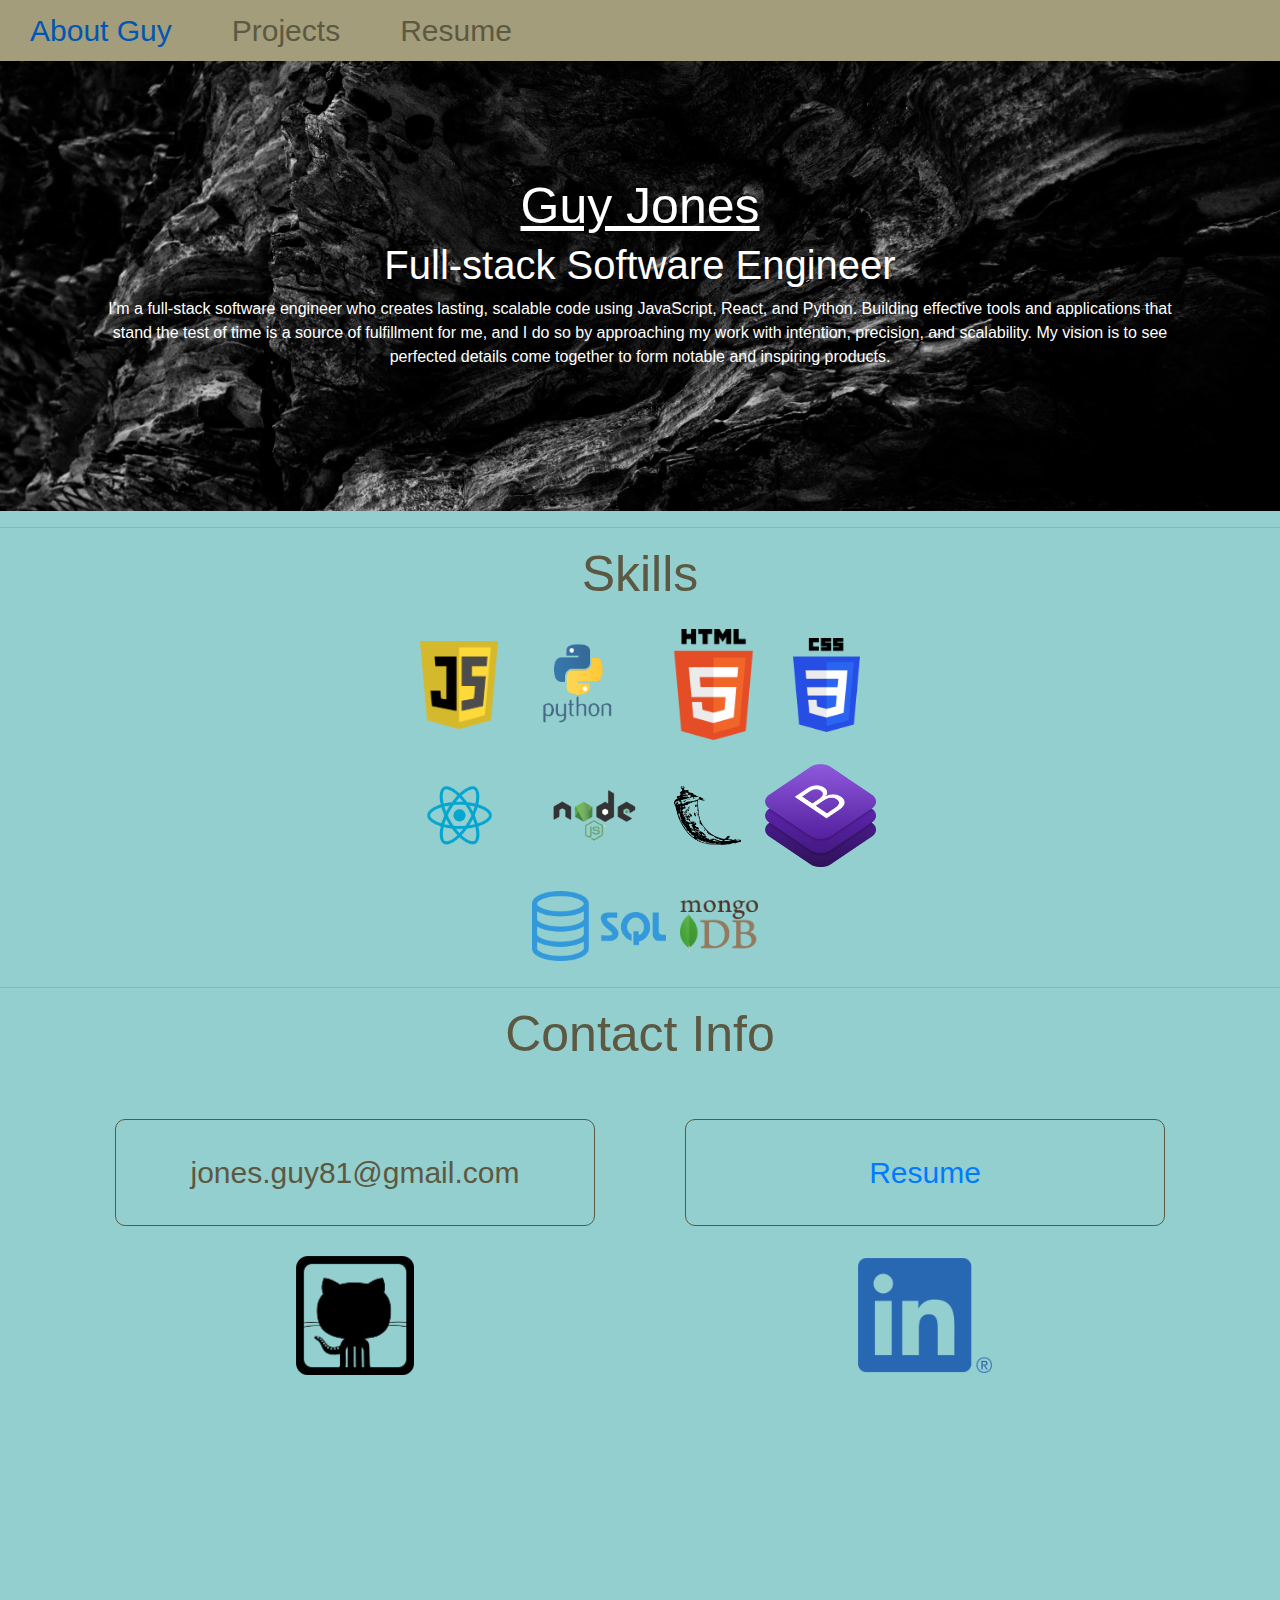
<file: index.html>
<!DOCTYPE html>
<html>
<head>
	<meta charset="UTF-8">
	<meta name="viewport" content="width=device-width, initial-scale=1.0">
	<link rel="stylesheet" href="https://stackpath.bootstrapcdn.com/bootstrap/4.4.1/css/bootstrap.min.css" integrity="sha384-Vkoo8x4CGsO3+Hhxv8T/Q5PaXtkKtu6ug5TOeNV6gBiFeWPGFN9MuhOf23Q9Ifjh" crossorigin="anonymous">
	<link rel="stylesheet" media="screen and (max-width: 600px)" type="text/css" href="mobile.css">
	<link rel="stylesheet" media="screen and (min-width: 601px)" type="text/css" href="desktop.css">
	<title>Portfolio of Guy Jones</title>
</head>
<body>
	<nav class="nav">
		<a class="nav-link" href="index.html">About Guy</a>
		<a class="nav-link" href="projects.html">Projects</a>
		<a class="nav-link" href="Guy Jones Design Resume 2020 copy.pdf" target="blank">Resume</a>
	</nav>
	<div id="about">
		<div id="lg-screen-banner">
			<h1 class="section-header">Guy Jones</h1>
			<h2 class="section-subheader">Full-stack Software Engineer</h2>
			<div id="brand-statement">
				<p>I’m a full-stack software engineer who creates lasting, scalable code using JavaScript, React, and Python. 
					Building effective tools and applications that stand the test of time is a source of fulfillment for me, and I do so by approaching my work with intention, precision, and scalability. 
					My vision is to see perfected details come together to form notable and inspiring products.</p>
			</div>
		</div>
		<hr>
		<h3 class="section-header">Skills</h3>
		<div id="skills-block" class="container">
			<div class="row">
				<div class="col-sm">
					<img class="skills-logo" id="javascript-logo" src="images/JS.png">
					<img class="skills-logo" id="python-logo" src="images/kisspng-python-programming-language-computer-programming-c-hanuman-png-transparent-images-free-download-clip-5b814ed35d07d0.8307633215352009793811.png">
					<img class="skills-logo" id="html-logo" src="images/HTML5_Logo_512.png">
					<img class="skills-logo" id="css-logo" src="images/CSS3_logo_and_wordmark.svg.png">
				</div>
			</div>
			<div class="row">
				<div class="col-sm">
					<img class="skills-logo" src="images/kisspng-react-javascript-library-angularjs-web-application-framework-5abc50ddd0d001.3584354415222909098553.png">
					<img class="skills-logo" id="node-logo" src="images/FAVPNG_node-js-javascript-software-developer-npm_gbvQqTbN.png">
					<img class="skills-logo" id="flask-logo" src="images/FAVPNG_flask-python-bottle-web-framework-web-application_Dn3SNeLi.png">
					<img class="skills-logo" id="bootstrap-logo" src="images/PinClipart.com_eclipse-mars-svn_353932.png">
				</div>
			</div>
			<div class="row">
				<div class="col-sm">
					<img class="skills-logo" id="sql-logo" src="images/kisspng-microsoft-sql-server-mysql-database-logo-5b098c6ee92a46.0488681015273524309551.png">
					<img class="skills-log" id="mongo-logo" src="images/336-3367489_mongodb-mongodb-nosql-logo-clipart.png">
				</div>
			</div>
		</div>
		<hr>
		<h4 class="section-header">Contact Info</h4>
		<div id="contact-block">
			<div class="container">
				<div class="row align-items-center">
					<div class="col-sm">
						<p id="email">jones.guy81@gmail.com</p>
					</div>
					<div class="col-sm">
						<p id="resume-link" ><a href="Guy Jones Design Resume 2020 copy.pdf" target="blank">Resume</a></p>
					</div>
				</div>
			</div>
			<div class="container">
				<div class="row align-items-center">
					<div class="col-sm">
						<p id="github-logo-space" ><a href="https://github.com/GJones81" target="blank"><img id="github-logo" src="images/pngfind.com-github-logo-png-198636.png" alt="Github Profile"></a></p>
					</div>
					<div class="col-sm">
						<p id="linkedin-logo-space"><a href="https://www.linkedin.com/in/jonesguy81?lipi=urn%3Ali%3Apage%3Ad_flagship3_profile_view_base_contact_details%3BvL%2Fi7brFR2iQNoXna3EQsw%3D%3D" target="blank"><img id="linkedin-logo" src="images/LI-In-Bug.png" alt="LinkedIn Profile"></a></p>
					</div>
				</div>
			</div>
		</div>
	</div>
</body>
<script src="https://code.jquery.com/jquery-3.4.1.slim.min.js" integrity="sha384-J6qa4849blE2+poT4WnyKhv5vZF5SrPo0iEjwBvKU7imGFAV0wwj1yYfoRSJoZ+n" crossorigin="anonymous"></script>
<script src="https://cdn.jsdelivr.net/npm/popper.js@1.16.0/dist/umd/popper.min.js" integrity="sha384-Q6E9RHvbIyZFJoft+2mJbHaEWldlvI9IOYy5n3zV9zzTtmI3UksdQRVvoxMfooAo" crossorigin="anonymous"></script>
<script src="https://stackpath.bootstrapcdn.com/bootstrap/4.4.1/js/bootstrap.min.js" integrity="sha384-wfSDF2E50Y2D1uUdj0O3uMBJnjuUD4Ih7YwaYd1iqfktj0Uod8GCExl3Og8ifwB6" crossorigin="anonymous"></script>
</html>
</file>
<file: mobile.css>
* {
	box-sizing: border-box;
}

body {
	text-align: center;
	padding: 0px;
	margin: 0px;
	background-color: #c2f0f0;
}

.nav {
	background-color: #a39d7c;
	margin: 0px;
	min-height: 36px;
}

.nav-link {
	color: #5c5841;
	display: inline;
	font-size: 18px;
	padding-left: 20px;
	padding-right: 20px;
}

.section-header {
	text-decoration: underline;
	font-size: 45px;
	margin: 15px;
}

.section-subheader {
	margin-top: -10px;
}

.project-header {
	text-decoration: underline;
	font-size: 25px;
	margin: 15px;
}

.project-subheader {
	margin-top: -10px;
	font-size: 17px;
}

h2 {
	font-size: 25px;
}

#about {
	color: #5c5841;
	background-color: #93cfcf;
	height: 180vh;
	padding: 10px;
	margin: 0px;
}

#projects {
	background-color: #c2f0f0;
	color: #5c5841;
	padding: 10px;
	margin: 0px;
}

.project_link {
	color: #7733ff;
}

#resume-link {
	color: darkviolet;
	font-size: 20px;
	margin: 10px;
}

#email {
	font-size: 20px;
	margin: 10px;
}

#brand-statement {
	background-color: #c2f0f0;
	border-radius: 10px;
}

#skills-block {
	background-color: #c2f0f0;
	border-radius: 10px;
}

#contact-block {
	background-color: #c2f0f0;
	border-radius: 10px;
}

.screenshot {
	max-width: 90%;
	margin: 10px;
}

.project-card {
	border: 1px #5c5841 solid;
	border-radius: 10px;
}

.project-description {
	background-color: #93cfcf;
	border-bottom-left-radius: 10px;
	border-bottom-right-radius: 10px;
	padding: 8px;
}

.skills-logo {
	margin: 10px;
	max-width: 18%;
}

#javascript-logo {
	max-width: 12%;
}

#python-logo {
	max-width: 19%;
}

#css-logo {
	max-width: 10.5%;
}

#html-logo {
	max-width: 14%;
}

#node-logo {
	max-width: 18%;
}

#flask-logo {
	max-width: 11%;
}

#bootstrap-logo {
	max-width: 12%;
}

#sql-logo {
	max-width: 17%;
}

#mongo-logo {
	max-width: 12%;
}

#github-logo {
	max-width: 15%;
}

#linkedin-logo {
	max-width: 18%;
}
</file>
<file: desktop.css>
* {
	box-sizing: border-box;
}

body {
	text-align: center;
	padding: 0px;
	margin: 0px;
    background-color: #c2f0f0;
}

h1 {
	text-decoration: underline;
}

.nav {
    background-color: #a39d7c;
	margin: 0px;
}

.nav-link {
	color: #5c5841;
	display: inline;
	font-size: 30px;
	padding-left: 30px;
	padding-right: 30px;
}

#about {
	color: #5c5841;
	background-color: #93cfcf;
	height: 200vh;
	margin: 0px;
}

#lg-screen-banner {
	background-image: url("images/grayscale-photography-of-stone-2931246.jpg");
	background-color: #5c5841;
	background-size: cover;
	color: white;
	margin: 0px;
	padding: 100px;
	height: 50vh;
}

#projects {
	background-color: #c2f0f0;
	color: #5c5841;
	/* padding: 10px; */
	margin: 0px;
}

.project_link {
	color: #7733ff;
}

img {
	max-width: 35%;
}

.skills-logo {
	margin: 10px;
	max-width: 10%;
}

#html_logo {
	max-width: 8%;
}

#javascript-logo {
	max-width: 7%;
}

#css-logo {
	max-width: 6%;
}

#flask-logo {
	max-width: 6%;
}

#sql-logo {
	max-width: 12%;
}

#mongo-logo {
	max-width: 7%;
}

.screenshot {
	max-width: 70%;
	margin: 10px;
}

.project-card {

}

#contact-block {
	margin: 10px;
	padding: 10px;
}

#resume-link {
	color: darkviolet;
	font-size: 30px;
	margin: 30px;
	padding-top: 30px;
	padding-bottom: 30px;
	border: 1px #5c5841 solid;
	border-radius: 10px;
}

#email {
	font-size: 30px;
	margin: 30px;
	padding-top: 30px;
	padding-bottom: 30px;
	border: 1px #5c5841 solid;
	border-radius: 10px;
}

#github-logo {
	max-width: 22%;
}

#github-logo-space {
	margin: 0px;
}

#linkedin-logo {
	max-width: 25%;
}

#linkedin-logo-space {
	margin: 0px;
}

.section-header {
	margin: 15px;
	font-size: 50px;
}

.section-subheader {
	margin-top: -10px;
	font-size: 40px;
}
</file>
